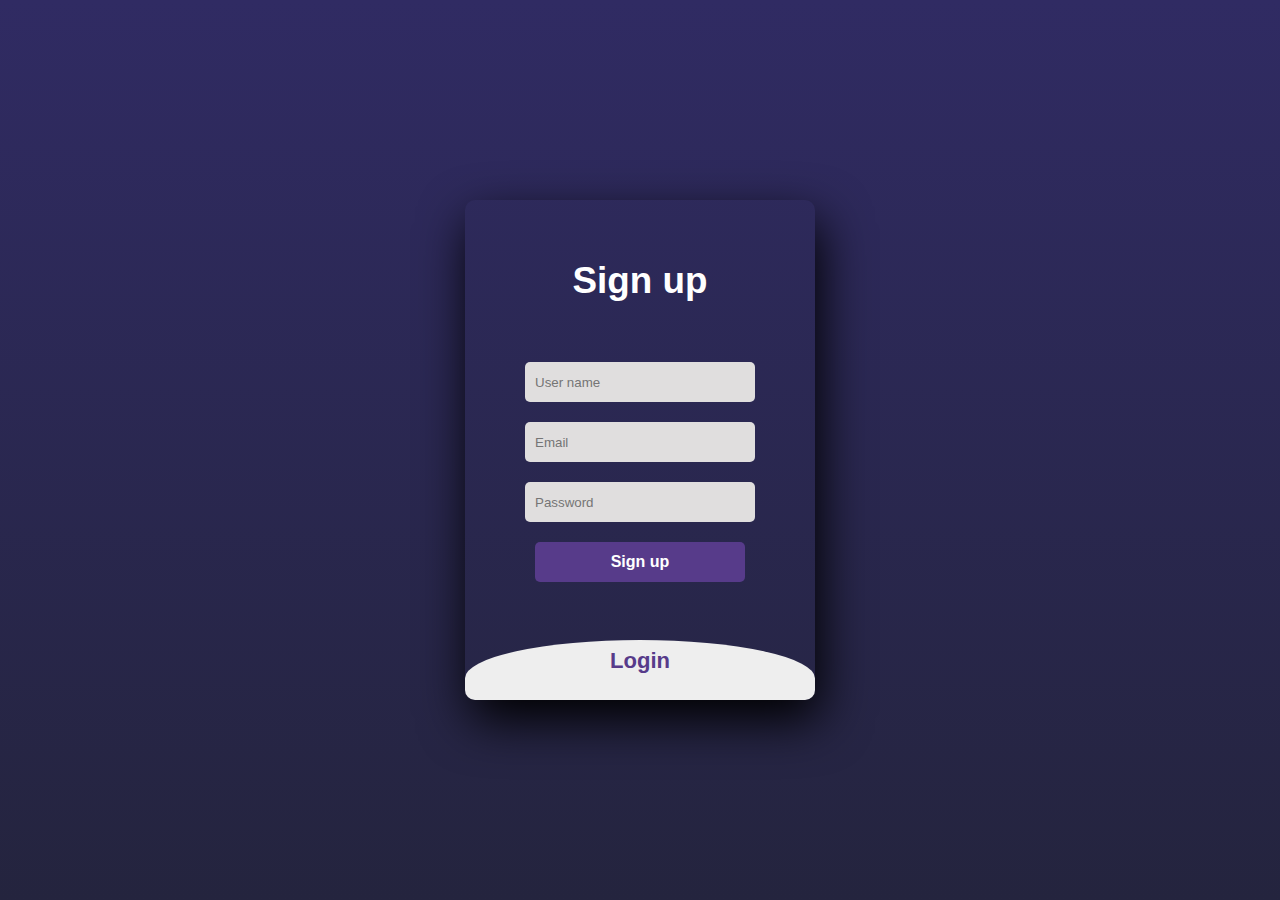
<file: index.html>
<!DOCTYPE html>
<html lang="en">
<head>
    
    <meta charset="UTF-8">
    <meta http-equiv="X-UA-Compatible" content="IE=edge">
    <meta name="viewport" content="width=device-width, initial-scale=1.0">
    <title>Document</title>
</head>
<link rel="stylesheet" href="style.css">
<body>
    <div class="main">
<input type="checkbox" id="chk" aria-hidden="true">
<div class="signup">
    <form action="">
        <label for="chk" aria-hidden="true">Sign up</label>
        <input type="text" name="txt" placeholder="User name" required="">
        <input type="email" name="email" placeholder="Email" required="">
        <input type="password" name="pswd" placeholder="Password" required="">
        <button>Sign up</button>
    </form>
</div>
<div class="login">
    <form action="">
        <label for="chk" aria-hidden="true">Login</label>
        <input type="email" name="email" placeholder="Email" required="">
        <input type="password" name="pswd" placeholder="Password" required="">
        <button>Login</button>
    </form>
</div>
    </div>
</body>
</html>
</file>
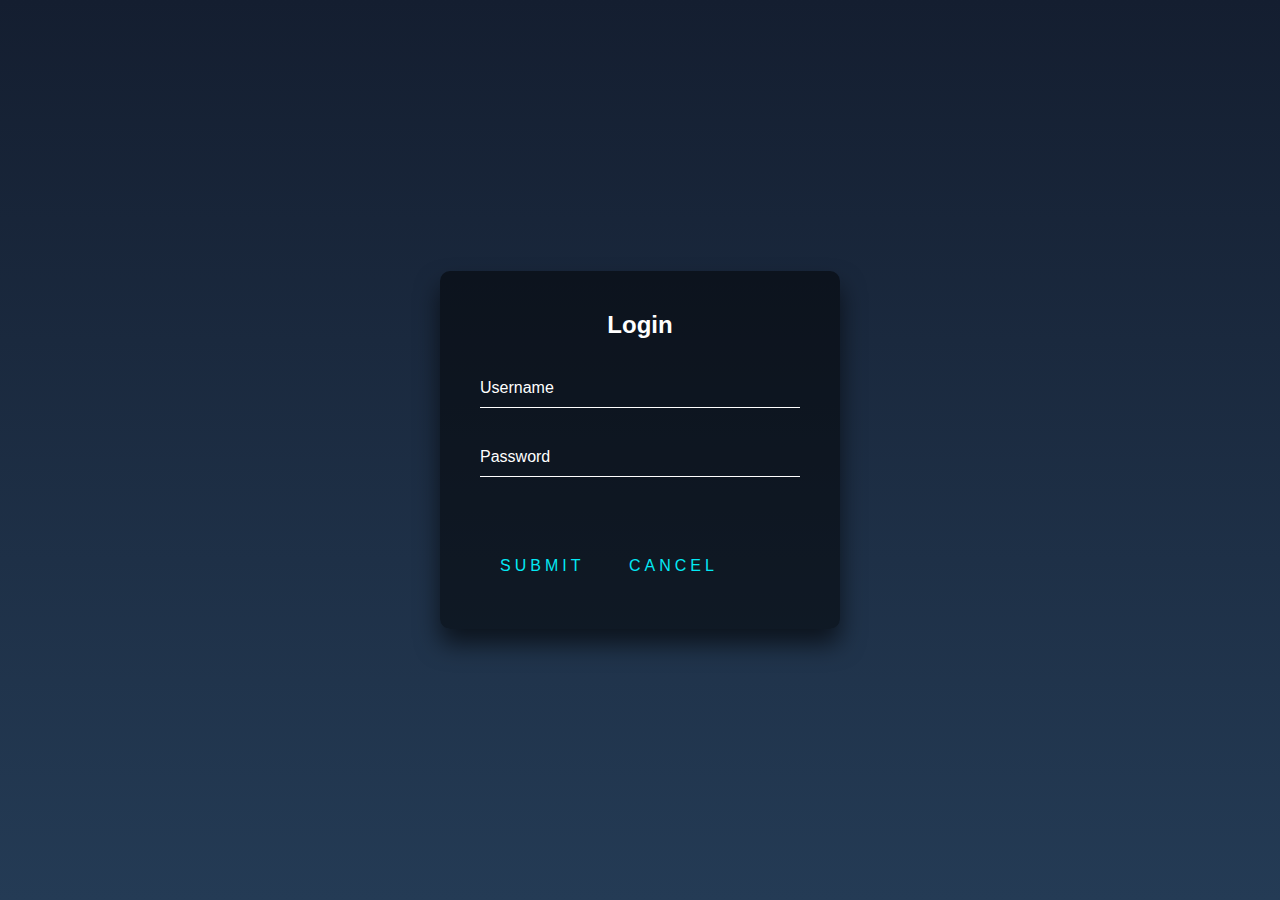
<file: login.html>
<!DOCTYPE html>
<html lang="en">
<head>
    <meta charset="UTF-8">
    <meta http-equiv="X-UA-Compatible" content="IE=edge">
    <meta name="viewport" content="width=device-width, initial-scale=1.0">
    <title>Document</title>
    <style>
        html{
            height: 100%;
        }
        body{
            margin: 0;
            padding: 0;
            font-family: sans-serif;
            background: linear-gradient(#141e30,#243b55);
        }
        .login-box{
            position: absolute;
            top: 50%;
            left: 50%;
            width: 400px;
            padding: 40px;
            transform: translate(-50%,-50%);
            background: rgba(0,0,0,.5);
            box-sizing: border-box;
            box-shadow: 0 15px 25px rgba(0,0,0,.6);
            border-radius: 10px;
        }
        .login-box h2{
            margin: 0 0 30px;
            padding: 0;
            color: #fff;
            text-align: center;
        }
        .login-box .user-box{
            position: relative;
        }
        .login-box .user-box input{
            width: 100%;
            padding: 10px 0;
            font-size: 16px;
            color: #fff;
            margin-bottom: 30px;
            border: none;
            border-bottom: 1px solid #fff;
            outline: none;
            background: transparent;
        }
        .login-box .user-box label{
            position: absolute;
            top: 0;
            left: 0;
            padding: 10px 0;
            font-size: 16px;
            color: #fff;
            pointer-events: none;
            transition: .5s;
        }
        .login-box .user-box input:focus ~ label,
        .login-box .user-box input:valid ~ label{
            top: -20px;
            left: 0;
            color: #03e9f4;
            font-size: 12px;
        }
        .login-box form a{
            position: relative;
            display: inline-block;
            padding: 10px 20px;
            color: #03e9f4;
            font-size: 16px;
            text-decoration: none;
            text-transform: uppercase;
            overflow: hidden;
            transition: .5s;
            margin-top: 40px;
            letter-spacing: 4px;
        }
        .login-box a:hover{
            background: #03e9f4;
            color: #fff;
            border-radius: 5px;
            box-shadow: 0 0 5px #03e9f4,
            0 0 25px #03e9f4,
            0 0 50px #03e9f4,
            0 0 100px #03e9f4;
        }
        .login-box a span{
            position: absolute;
            display: block;
        }
        .login-box a span:nth-child(1){
            top: 0;
            left: -100%;
            width: 100%;
            height: 2px;
            background: linear-gradient(90deg,transparent,#03e9f4);
            animation: btn-anim1 1s linear infinite;
        }
        @keyframes btn-anim1{
            0% {left: -100;}
            50%,100%{left: 100%;}
        }
        .login-box a span:nth-child(2){ 
            top: -100%;
            right: 0;
            width: 2px;
            height: 100%;
            background: linear-gradient(180deg,transparent,#03e9f4);
            animation: btn-anim2 1s linear infinite;
            animation-delay: .25s;
        }
        @keyframes btn-anim2{
            0%{top: -100%;}
            50%,100%{top: 100%;}
        }
        .login-box a span:nth-child(3){
            bottom: 0;
            right: -100%;
            width:100%;
            height: 2px;
            background: linear-gradient(270deg,transparent,#03e9f4);
            animation: btn-anim3 1s linear infinite;
            animation-delay: .5s;
        }
    </style>
</head>
<body>
    <div class="login-box">
        <h2>Login</h2>
        <form action="">
            <div class="user-box">
                <input type="text" name="" required="">
                <label for="">Username</label>
            </div>
            <div class="user-box">
                <input type="password" name="" required="">
                <label for="">Password</label>
            </div>
            <a href="loader.html">
                <span></span>
                <span></span>
                <span></span>
                <span></span>
                Submit
            </a>
			<a href="#">
                <span></span>
                <span></span>
                <span></span>
                <span></span>
                Cancel
            </a>
        </form>
    </div>
</body>
</html>
</file>
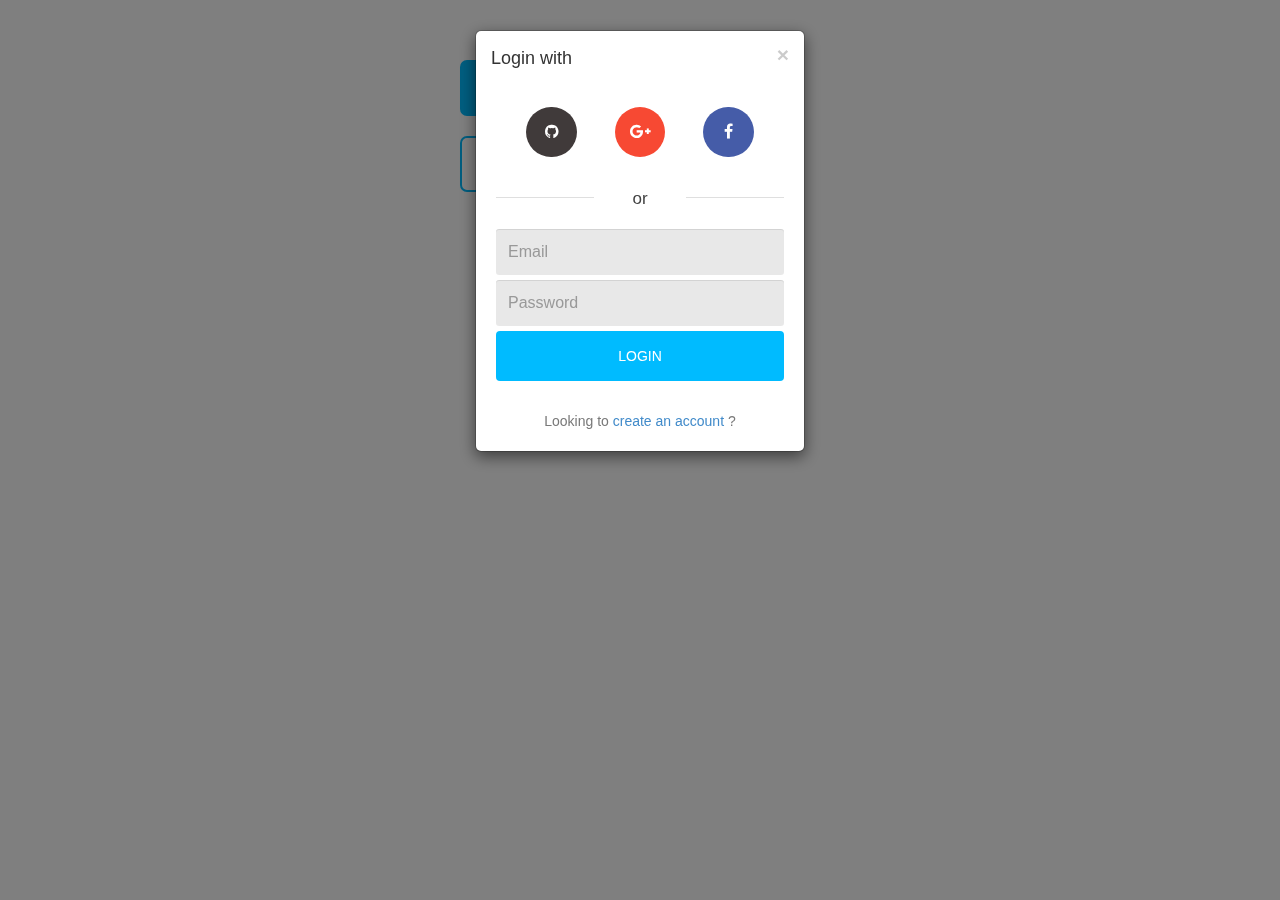
<file: login_register_modal.html>
<!doctype html>
<html lang="en">

<head>
    <title>Login/Register Modal by Creative Tim</title>

    <meta charset="utf-8" />
    <meta http-equiv="X-UA-Compatible" content="IE=edge,chrome=1" />


    <style>
        body {
            padding-top: 60px;
        }
    </style>

    <link href="assets/css/bootstrap.css" rel="stylesheet" />

    <link href="assets/css/login-register.css" rel="stylesheet" />
    <link rel="stylesheet" href="http://netdna.bootstrapcdn.com/font-awesome/4.0.3/css/font-awesome.css">

    <script src="assets/js/jquery-1.10.2.js" type="text/javascript"></script>
    <script src="assets/js/bootstrap.js" type="text/javascript"></script>
    <script src="assets/js/login-register.js" type="text/javascript"></script>

</head>

<body>
    <div class="container">
        <div class="row">
            <div class="col-sm-4"></div>
            <div class="col-sm-4">
                <a class="btn big-login" data-toggle="modal" href="javascript:void(0)" onclick="openLoginModal();">Log in</a><br>
                <br><a class="btn big-register" data-toggle="modal" href="javascript:void(0)" onclick="openRegisterModal();">Register</a></div>
            <div class="col-sm-4"></div>
        </div>


        <div class="modal fade login" id="loginModal">
            <div class="modal-dialog login animated">
                <div class="modal-content">
                    <div class="modal-header">
                        <button type="button" class="close" data-dismiss="modal" aria-hidden="true">&times;</button>
                        <h4 class="modal-title">Login with</h4>
                    </div>
                    <div class="modal-body">
                        <div class="box">
                            <div class="content">
                                <div class="social">
                                    <a class="circle github" href="#">
                                        <i class="fa fa-github fa-fw"></i>
                                    </a>
                                    <a id="google_login" class="circle google" href="#">
                                        <i class="fa fa-google-plus fa-fw"></i>
                                    </a>
                                    <a id="facebook_login" class="circle facebook" href="#">
                                        <i class="fa fa-facebook fa-fw"></i>
                                    </a>
                                </div>
                                <div class="division">
                                    <div class="line l"></div>
                                    <span>or</span>
                                    <div class="line r"></div>
                                </div>
                                <div class="error"></div>
                                <div class="form loginBox">
                                    <form method="" action="" accept-charset="UTF-8">
                                        <input id="email" class="form-control" type="text" placeholder="Email" name="email">
                                        <input id="password" class="form-control" type="password" placeholder="Password" name="password">
                                        <input class="btn btn-default btn-login" type="button" value="Login" onclick="loginAjax()">
                                    </form>
                                </div>
                            </div>
                        </div>
                        <div class="box">
                            <div class="content registerBox" style="display:none;">
                                <div class="form">
                                    <form method="" html="{:multipart=>true}" data-remote="true" action="" accept-charset="UTF-8">
                                        <input id="email" class="form-control" type="text" placeholder="Email" name="email">
                                        <input id="password" class="form-control" type="password" placeholder="Password" name="password">
                                        <input id="password_confirmation" class="form-control" type="password" placeholder="Repeat Password" name="password_confirmation">
                                        <input class="btn btn-default btn-register" type="button" value="Create account" name="commit">
                                    </form>
                                </div>
                            </div>
                        </div>
                    </div>
                    <div class="modal-footer">
                        <div class="forgot login-footer">
                            <span>Looking to
                                 <a href="javascript: showRegisterForm();">create an account</a>
                            ?</span>
                        </div>
                        <div class="forgot register-footer" style="display:none">
                            <span>Already have an account?</span>
                            <a href="javascript: showLoginForm();">Login</a>
                        </div>
                    </div>
                </div>
            </div>
        </div>
    </div>
    <script type="text/javascript">
        $(document).ready(function() {
            openLoginModal();
        });
    </script>


</body>

</html>
</file>
<file: style.css>
body{
    margin: 0;
    padding: 08;
    display: flex;
    align-items: center;
    background-color: aliceblue;
    justify-content: center;
    min-height: 100vh;
    font-family:'Jost',sans-serif;
    background: linear-gradient(to bottom, #302b63,#24243e);
}
.main
{
    width: 350px;
    height: 500px;
    background: red;
    overflow: hidden;
    background: url("https://doc-08-2c-docs.googleusercontent.com/docs/securesc/68c.90smiglihng9534mvqmq1946dmis5/fo0picsp1nhiucmno-repeat center/ cover");
    border-radius: 10px;
    box-shadow: 5px 20px 50px #000;
}
#chk{
    display: none;
}
.signup
{
    position: relative;
    width:100%;
    height:100%;
}
label{
    color: #fff;
    font-size: 2.3em;
    justify-content: center;
    display: flex;
    margin: 60px;
    font-weight: bold;
    cursor: pointer;
    transition: .5s ease-in-out;
}
input{
    width: 60%;
    height: 20px;
    background: #e0dede;
    justify-content: center;
    display: flex;
    margin: 20px auto;
    padding: 10px;
    border: none;
    outline: none;
    border-radius: 5px;
}
button{
    width: 60%;
    height: 40px;
    margin: 10px auto;
    justify-content: center;
    display: block;
    color: #fff;
    background: #573b8a;
    font-size: 1em;
    font-weight: bold;
    margin-top: 20px;
    outline: none;
    border: none;
    border-radius: 5px;
    transition: .2s ease-in;
    cursor: pointer;
}
button:hover{
    background: #6d44b8;
}
.login
{
    height: 460px;
    background: #eee;
    border-radius: 60% / 10%;
    transform: translateY(-180px);
    transition: .8s ease-in-out;
}
.login label{
    color: #573b8a;
    transform: scale(.6);
}
#chk:checked ~ .login{
    transform: translateY(-500px);
}
#chk:checked ~ .login label{
    transform: scale(1);
}
#chk:checked ~ .signup label{
    transform: scale(.6);
}
</file>
<file: assets/css/login-register.css>
/*
 *
 * login-register modal
 * Autor: Creative Tim
 * Web-autor: creative.tim
 * Web script: http://creative-tim.com
 * 
 */
 
/*  Shake animation  */

@charset "UTF-8";

.animated {
  -webkit-animation-duration: 1s;
	   -moz-animation-duration: 1s;
	     -o-animation-duration: 1s;
	        animation-duration: 1s;
	-webkit-animation-fill-mode: both;
	   -moz-animation-fill-mode: both;
	     -o-animation-fill-mode: both;
	        animation-fill-mode: both;
}

.animated.hinges {
	-webkit-animation-duration: 2s;
	   -moz-animation-duration: 2s;
	     -o-animation-duration: 2s;
	        animation-duration: 2s;
}

.animated.slow {
	-webkit-animation-duration: 3s;
	   -moz-animation-duration: 3s;
	     -o-animation-duration: 3s;
	        animation-duration: 3s;
}

.animated.snail {
	-webkit-animation-duration: 4s;
	   -moz-animation-duration: 4s;
	     -o-animation-duration: 4s;
	        animation-duration: 4s;
}

@-webkit-keyframes shake {
	0%, 100% {-webkit-transform: translateX(0);}
	10%, 30%, 50%, 70%, 90% {-webkit-transform: translateX(-10px);}
	20%, 40%, 60%, 80% {-webkit-transform: translateX(10px);}
}

@-moz-keyframes shake {
	0%, 100% {-moz-transform: translateX(0);}
	10%, 30%, 50%, 70%, 90% {-moz-transform: translateX(-10px);}
	20%, 40%, 60%, 80% {-moz-transform: translateX(10px);}
}

@-o-keyframes shake {
	0%, 100% {-o-transform: translateX(0);}
	10%, 30%, 50%, 70%, 90% {-o-transform: translateX(-10px);}
	20%, 40%, 60%, 80% {-o-transform: translateX(10px);}
}

@keyframes shake {
	0%, 100% {transform: translateX(0);}
	10%, 30%, 50%, 70%, 90% {transform: translateX(-10px);}
	20%, 40%, 60%, 80% {transform: translateX(10px);}
}

.shake {
	-webkit-animation-name: shake;
	-moz-animation-name: shake;
	-o-animation-name: shake;
	animation-name: shake;
}

.login .modal-dialog{
    width: 350px;
}
.login .modal-footer{
    border-top: 0;
    margin-top: 0px;
    padding: 10px 20px 20px;
}
.login .modal-header {
    border: 0 none;
    padding: 15px 15px 15px;
/*     padding: 11px 15px; */
}
.login .modal-body{
/*     background-color: #eeeeee; */
}
.login .division {
    float: none;
    margin: 0 auto 18px;
    overflow: hidden;
    position: relative;
    text-align: center;
    width: 100%;
}
.login .division .line {
    border-top: 1px solid #DFDFDF;
    position: absolute;
    top: 10px;
    width: 34%;
}
.login .division .line.l {
    left: 0;
}
.login .division .line.r {
    right: 0;
}
.login .division span {
    color: #424242;
    font-size: 17px;
}
.login .box .social {
    float: none;
    margin: 0 auto 30px;
    text-align: center;
}

.login .social .circle{
    background-color: #EEEEEE;
    color: #FFFFFF;
    border-radius: 100px;
    display: inline-block;
    margin: 0 17px;
    padding: 15px;
}
.login .social .circle .fa{
    font-size: 16px;
}
.login .social .facebook{
    background-color: #455CA8;
    color: #FFFFFF;
}
.login .social .google{
    background-color: #F74933;
}
.login .social .github{
    background-color: #403A3A;
}
.login .facebook:hover{
    background-color: #6E83CD;
}
.login .google:hover{
    background-color: #FF7566;
}
.login .github:hover{
    background-color: #4D4D4d;;
}
.login .forgot {
    color: #797979;
    margin-left: 0;
    overflow: hidden;
    text-align: center;
    width: 100%;
}
.login .btn-login, .registerBox .btn-register{
    background-color: #00BBFF;
    border-color: #00BBFF;
    border-width: 0;
    color: #FFFFFF;
    display: block;
    margin: 0 auto;
    padding: 15px 50px;
    text-transform: uppercase;
    width: 100%;
}
.login .btn-login:hover, .registerBox .btn-register:hover{
    background-color: #00A4E4;
    color: #FFFFFF;
}
.login .form-control{
    border-radius: 3px;
    background-color: rgba(0, 0, 0, 0.09);
    box-shadow: 0 1px 0px 0px rgba(0, 0, 0, 0.09) inset;
    color: #FFFFFF;
}
.login .form-control:hover{
    background-color: rgba(0,0,0,.16);
}
.login .form-control:focus{
    box-shadow: 0 1px 0 0 rgba(0, 0, 0, 0.04) inset;
    background-color: rgba(0,0,0,0.23);
    color: #FFFFFF;
}
.login .box .form input[type="text"], .login .box .form input[type="password"] {
    border-radius: 3px;
    border: none;
    color: #333333;
    font-size: 16px;
    height: 46px;
    margin-bottom: 5px;
    padding: 13px 12px;
    width: 100%;
}


@media (max-width:400px){
    .login .modal-dialog{
        width: 100%;
    }
}

.big-login, .big-register{
    background-color: #00bbff;
    color: #FFFFFF;
    border-radius: 7px;
    border-width: 2px;
    font-size: 14px;
    font-style: normal;
    font-weight: 200;
    padding: 16px 60px;
    text-transform: uppercase;
    transition: all 0.3s ease 0s;
}
.big-login:hover{
    background-color: #00A4E4;
    color: #FFFFFF;
}
.big-register{
    background-color: rgba(0,0,0,.0);
    color: #00bbff;
    border-color: #00bbff;
}
.big-register:hover{
    border-color: #00A4E4;
    color:  #00A4E4;
}
</file>
